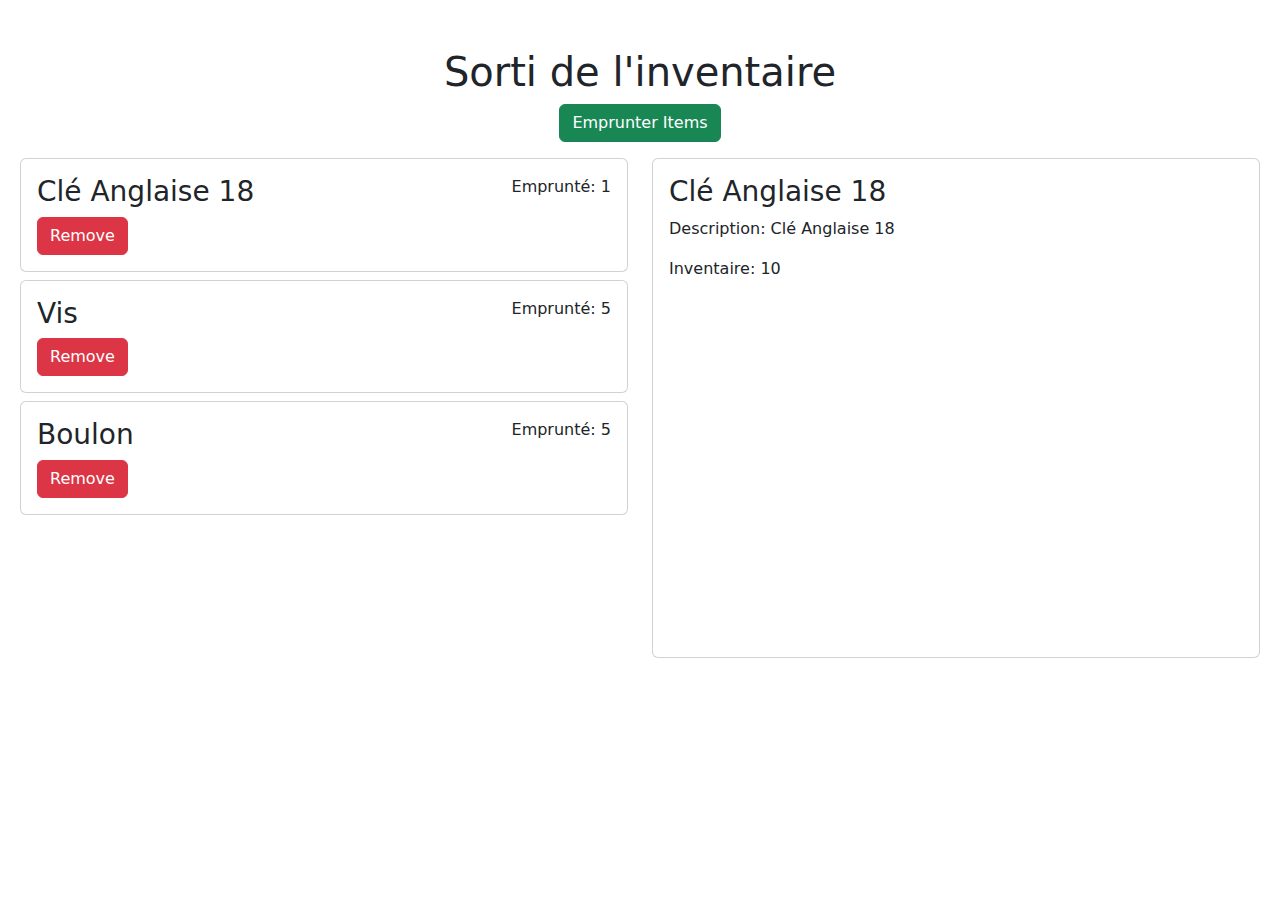
<file: templates/inventoryOut/index.html>
<!doctype html>
<html lang="en">
  <head>
    <meta charset="utf-8">
    <meta name="viewport" content="width=device-width, height=device-height, initial-scale=1">
    <title>Gestion d'inventaire</title>
    <link href="https://cdn.jsdelivr.net/npm/bootstrap@5.3.3/dist/css/bootstrap.min.css" rel="stylesheet" integrity="sha384-QWTKZyjpPEjISv5WaRU9OFeRpok6YctnYmDr5pNlyT2bRjXh0JMhjY6hW+ALEwIH" crossorigin="anonymous">
  </head>
  <body>
    <h1 class="d-flex justify-content-center mt-5">Sorti de l'inventaire</h1>
    <div class="d-flex justify-content-center">
      <button type="button" class="btn btn-success">Emprunter Items</button>
    </div>
    <div class="mx-2 mt-2 row">
        <!-- list of items -->
        <div class="col">
          <div class="card mt-2">
            <div class="card-body">
              <div class="d-flex">
                <h3 class="card-title d-inline">Clé Anglaise 18</h3>
                <p class="card-title d-inline" style="margin-left: auto;">Emprunté: 1</p>
              </div>
              <button class="btn btn-danger btn-large">Remove</button>
            </div>
          </div>
          <div class="card mt-2">
            <div class="card-body">
              <div class="d-flex">
                <h3 class="card-title d-inline">Vis</h3>
                <p class="card-title d-inline" style="margin-left: auto;">Emprunté: 5</p>
              </div>
              <button class="btn btn-danger btn-large">Remove</button>
            </div>
          </div>
          <div class="card mt-2">
            <div class="card-body">
              <div class="d-flex">
                <h3 class="card-title d-inline">Boulon</h3>
                <p class="card-title d-inline" style="margin-left: auto;">Emprunté: 5</p>
              </div>
              <button class="btn btn-danger btn-large">Remove</button>
            </div>
          </div>
        </div>
        <!-- item description -->
        <div class="col">
          <div class="card mt-2" style="height: 500px;">
            <div class="card-body">
              <h3 class="card-title">Clé Anglaise 18</h3>
              <p class="card-text">Description: Clé Anglaise 18</p>
              <p class="card-text">Inventaire: 10</p>

            </div>
          </div>
        </div>
    </div>
    <script src="https://cdn.jsdelivr.net/npm/bootstrap@5.3.3/dist/js/bootstrap.bundle.min.js" integrity="sha384-YvpcrYf0tY3lHB60NNkmXc5s9fDVZLESaAA55NDzOxhy9GkcIdslK1eN7N6jIeHz" crossorigin="anonymous"></script>
  </body>
</html>
</file>
